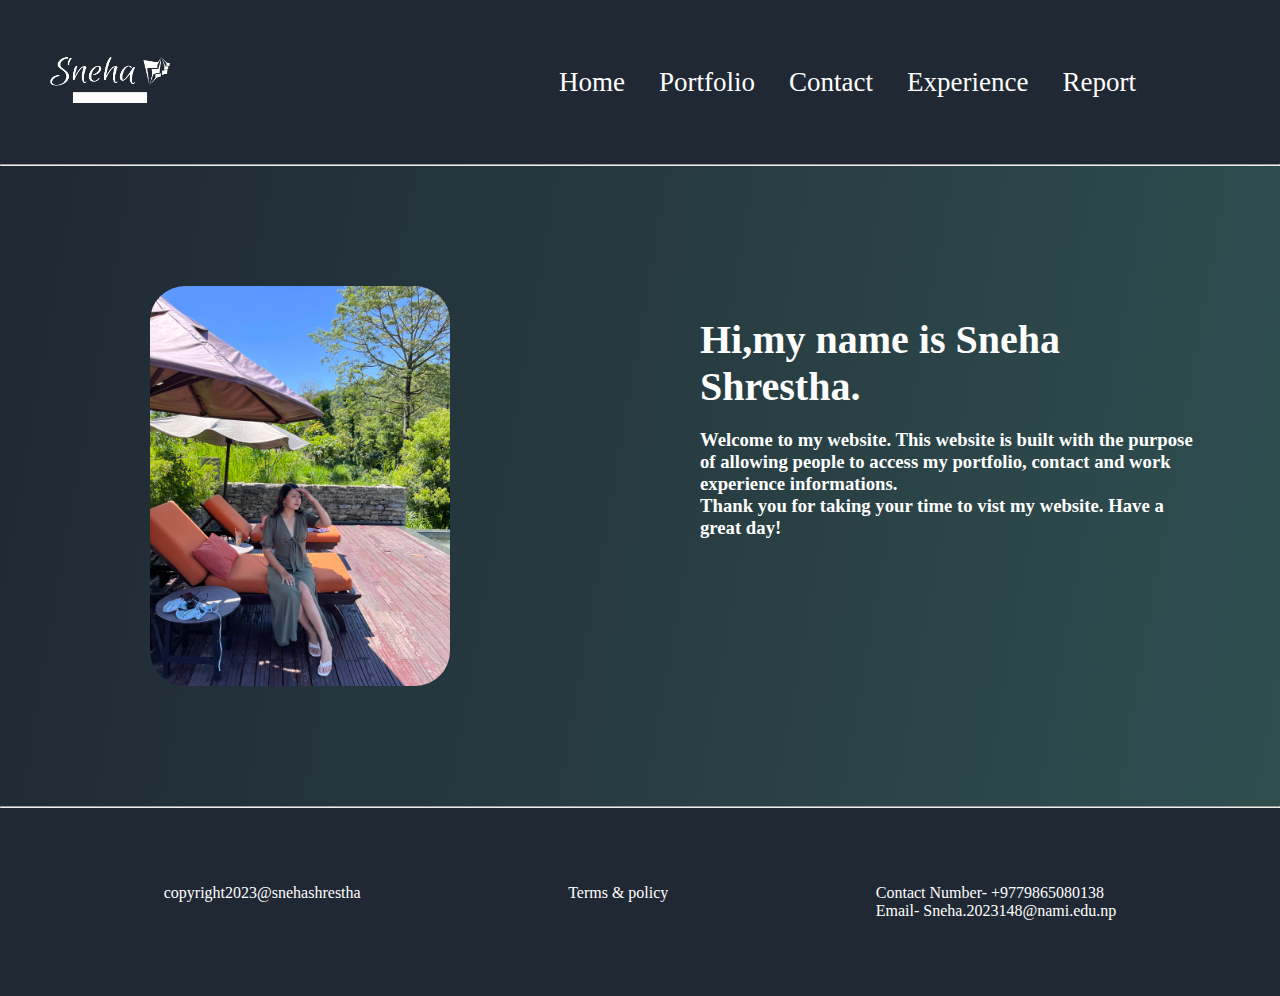
<file: index.html>
<!DOCTYPE html>
<html lang="en">
  <head>
    <meta charset="UTF-8" >
    <meta http-equiv="X-UA-Compatible" content="IE=edge" >
    <meta name="viewport" content="width=device-width, initial-scale=1.0" >
    <title>home page</title>
    <link
      rel="stylesheet"
      href="https://fonts.googleapis.com/css2?family=Material+Symbols+Outlined:opsz,wght,FILL,GRAD@48,400,0,0"
    >

    <link rel="stylesheet" href="./css/style.css" >
  </head>
  <body>
    <div>
      <nav class="nav-main">
        <div class="nav_main_left">
          <img src="img/sneha-logo-2-removebg-preview.png"alt="my logo" >
        </div>
        <ul class="nav-body">
          <li class="nav-main-body"><a href="index.html"> Home</a></li>
          <li class="nav-main-body"><a href="portfolio.html"> Portfolio</a></li>
          <li class="nav-main-body"><a href="contact.html"> Contact</a></li>
          <li class="nav-main-body">
            <a href="workexperience.html">Experience</a>
          </li>
          <li class="nav-main-body"><a href="sitereport.html"> Report</a></li>
        </ul>
        <span class="material-symbols-outlined"> menu </span>
      </nav>
    </div>
    <hr >
    <div class="main_body1">
      <!--Starting body paragraph-->

      <div class="img-one">
        <img src="./img/pkr.jpg" alt="#">
      </div>
      <div class="main_body_right">
        <h1 class="title_main">Hi,my name is Sneha Shrestha.</h1>
        <h3 class="my-detail">
          Welcome to my website. This website is built with the purpose of
          allowing people to access my portfolio, contact and work experience
          informations.<br >
          Thank you for taking your time to vist my website. Have a great day!
        </h3>
      </div>
    </div>
    <hr >
    <footer class="footer-one">
      <div>
        <p>copyright2023@snehashrestha</p>
      </div>
      <div>
        <p>Terms & policy</p>
      </div>
      <div>
        <p>
          Contact Number- +9779865080138 <br >
          Email- Sneha.2023148@nami.edu.np
        </p>
      </div>
    </footer>
  </body>
</html>
</file>
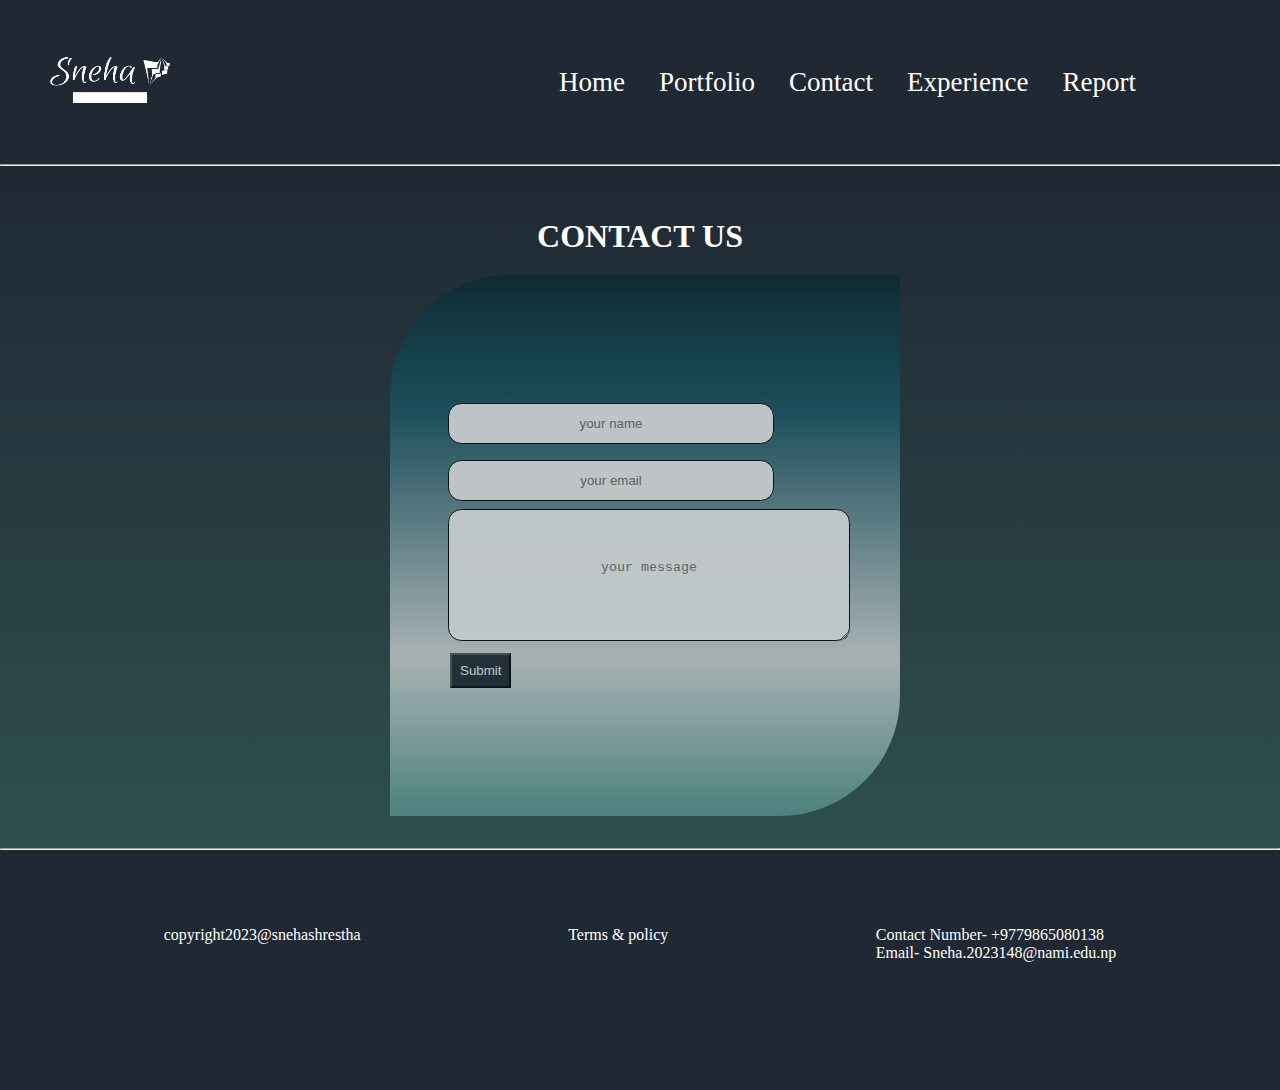
<file: contact.html>
<!DOCTYPE html>
<html lang="en">
  <head>
    <meta charset="UTF-8">
    <meta http-equiv="X-UA-Compatible" content="IE=edge">
    <meta name="viewport" content="width=device-width, initial-scale=1.0">
    <title>Contact page</title>
    <link
      rel="stylesheet"
      href="https://fonts.googleapis.com/css2?family=Material+Symbols+Outlined:opsz,wght,FILL,GRAD@48,400,0,0"
    >
    <link rel="stylesheet" href="./css/style.css" >
    <link rel="stylesheet" href="./css/contact.css" >
  </head>
  <body>
    <div>
      <div>
        <nav class="nav-main">
          <div class="nav_main_left">
            <img src="img/sneha-logo-2-removebg-preview.png" alt="my logo">
          </div>
          <ul class="nav-body">
            <li class="nav-main-body"><a href="index.html"> Home</a></li>
            <li class="nav-main-body"><a href="portfolio.html"> Portfolio</a></li>
            <li class="nav-main-body"><a href="contact.html"> Contact</a></li>
            <li class="nav-main-body">
              <a href="workexperience.html">Experience</a>
            </li>
            <li class="nav-main-body"><a href="sitereport.html"> Report</a></li>
          </ul>
          <span class="material-symbols-outlined"> menu </span>
        </nav>
        <hr>
      </div>
      <!--form started-->
      <div class="mom-div">
        <h1>CONTACT US</h1>
        <div class="right_box">
          <form method="get" >
            <input placeholder="your name" type="text">
            <input placeholder="your email" type="email">
            <textarea placeholder="your message"></textarea>
            <div class="submit">
              <button>Submit</button>
            </div>
          </form>
        </div>
      </div>
    </div>
    <hr >
    <footer class="footer-one">
      <div>
        <p>copyright2023@snehashrestha</p>
      </div>
      <div>
        <p>Terms & policy</p>
      </div>
      <div>
        <p>
          Contact Number- +9779865080138 <br >
          Email- Sneha.2023148@nami.edu.np
        </p>
      </div>
    </footer>
</html>
</file>
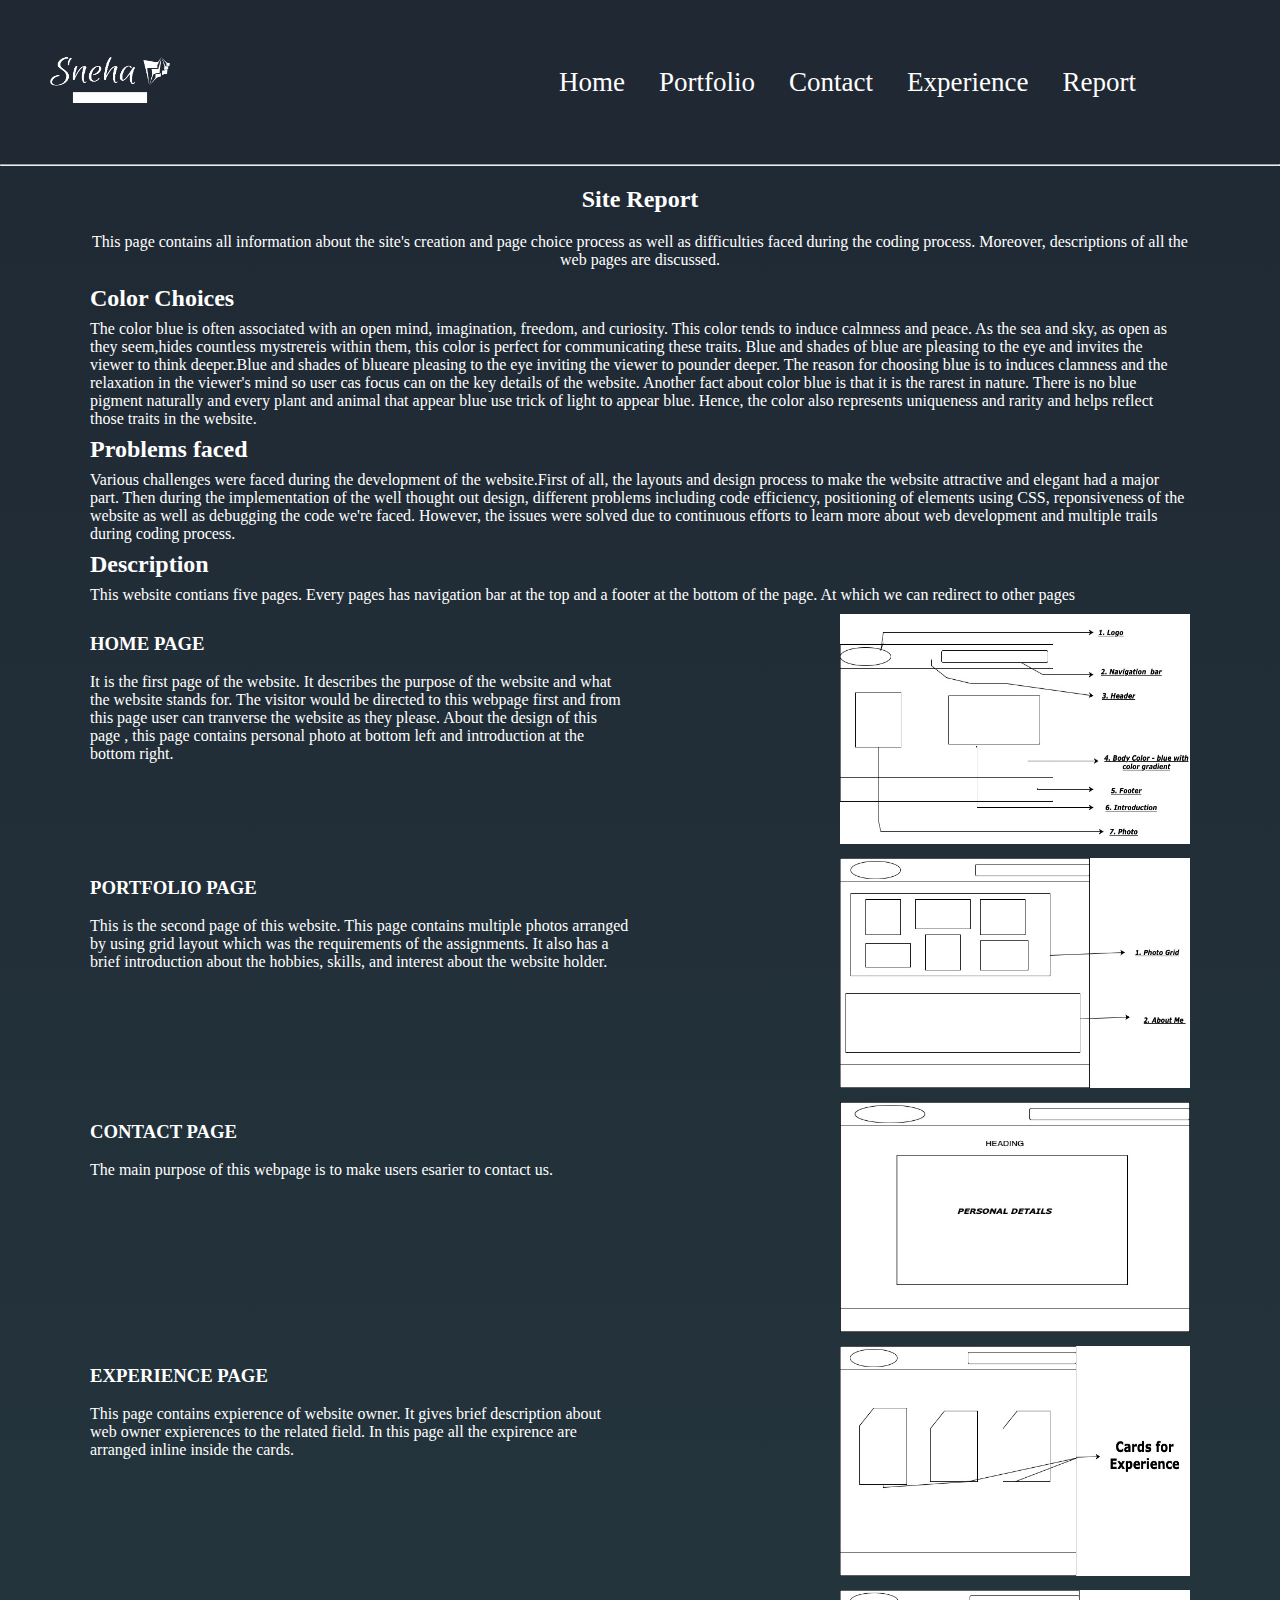
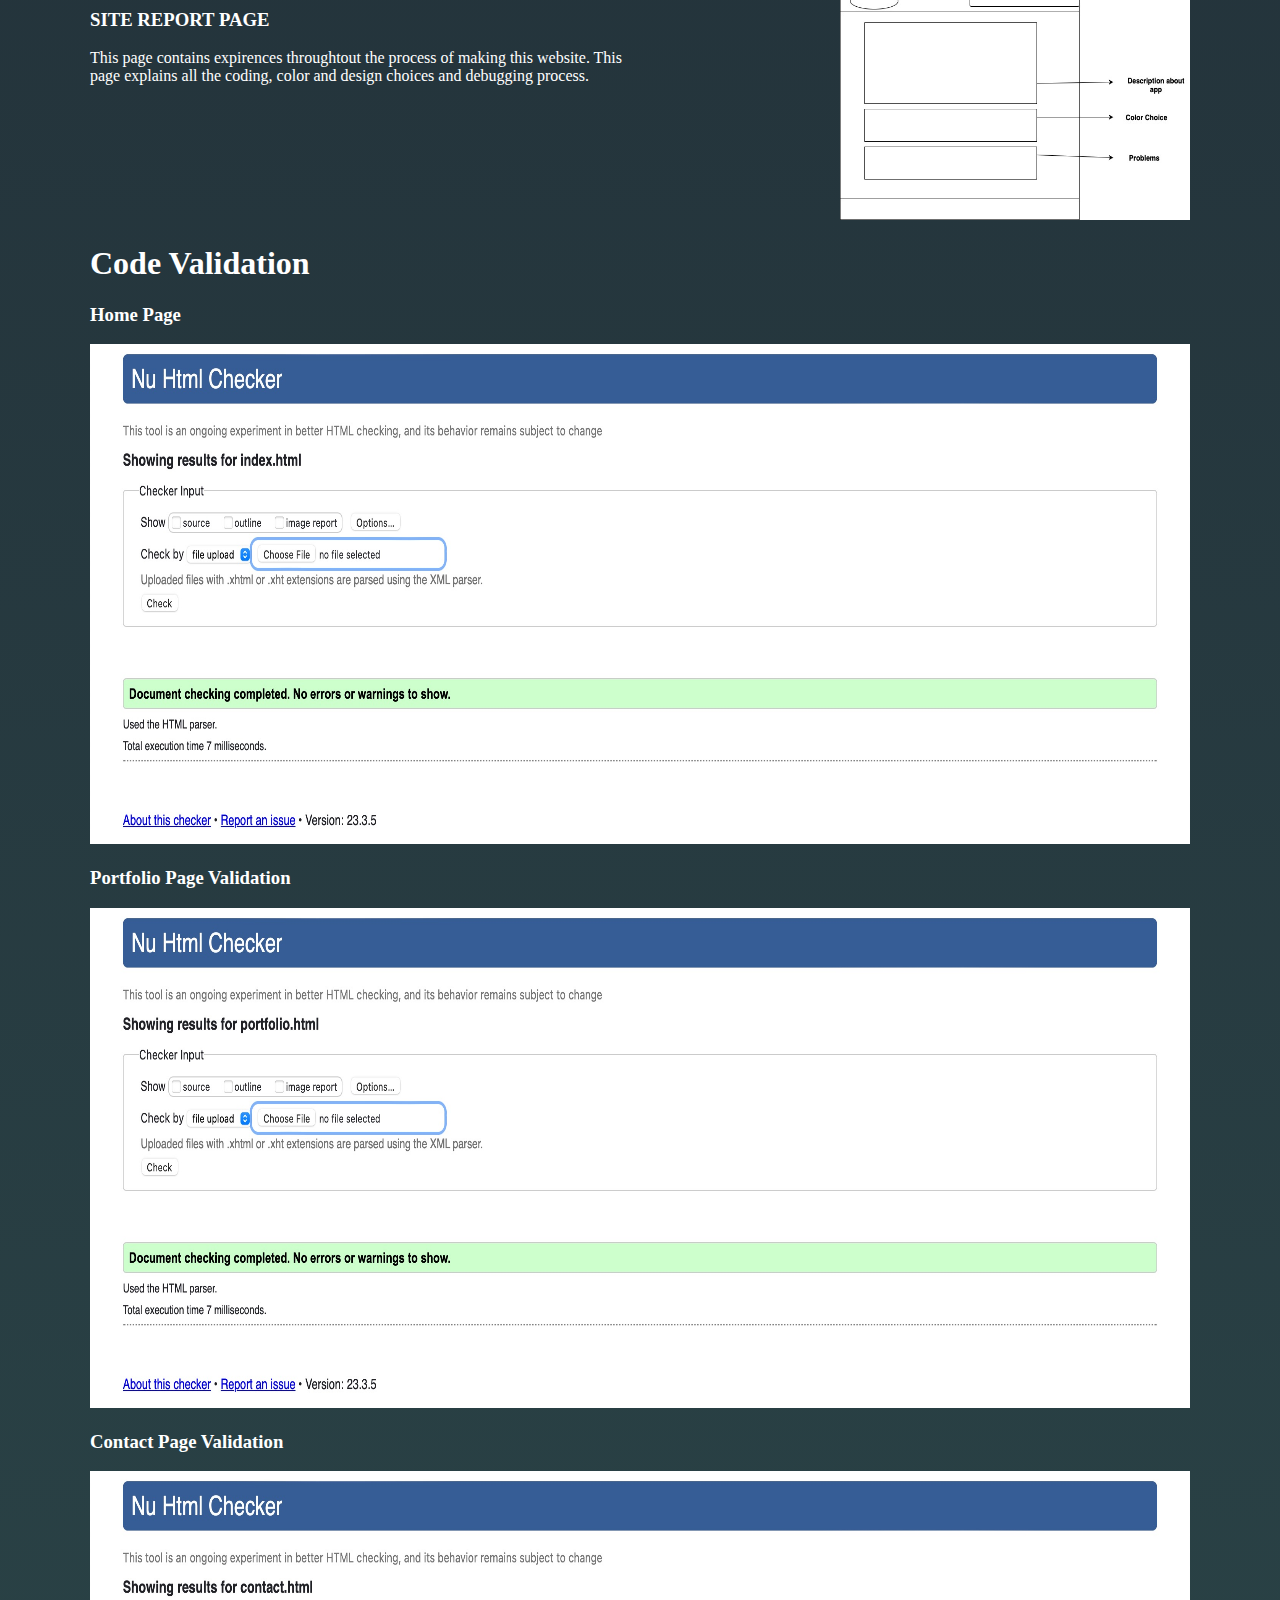
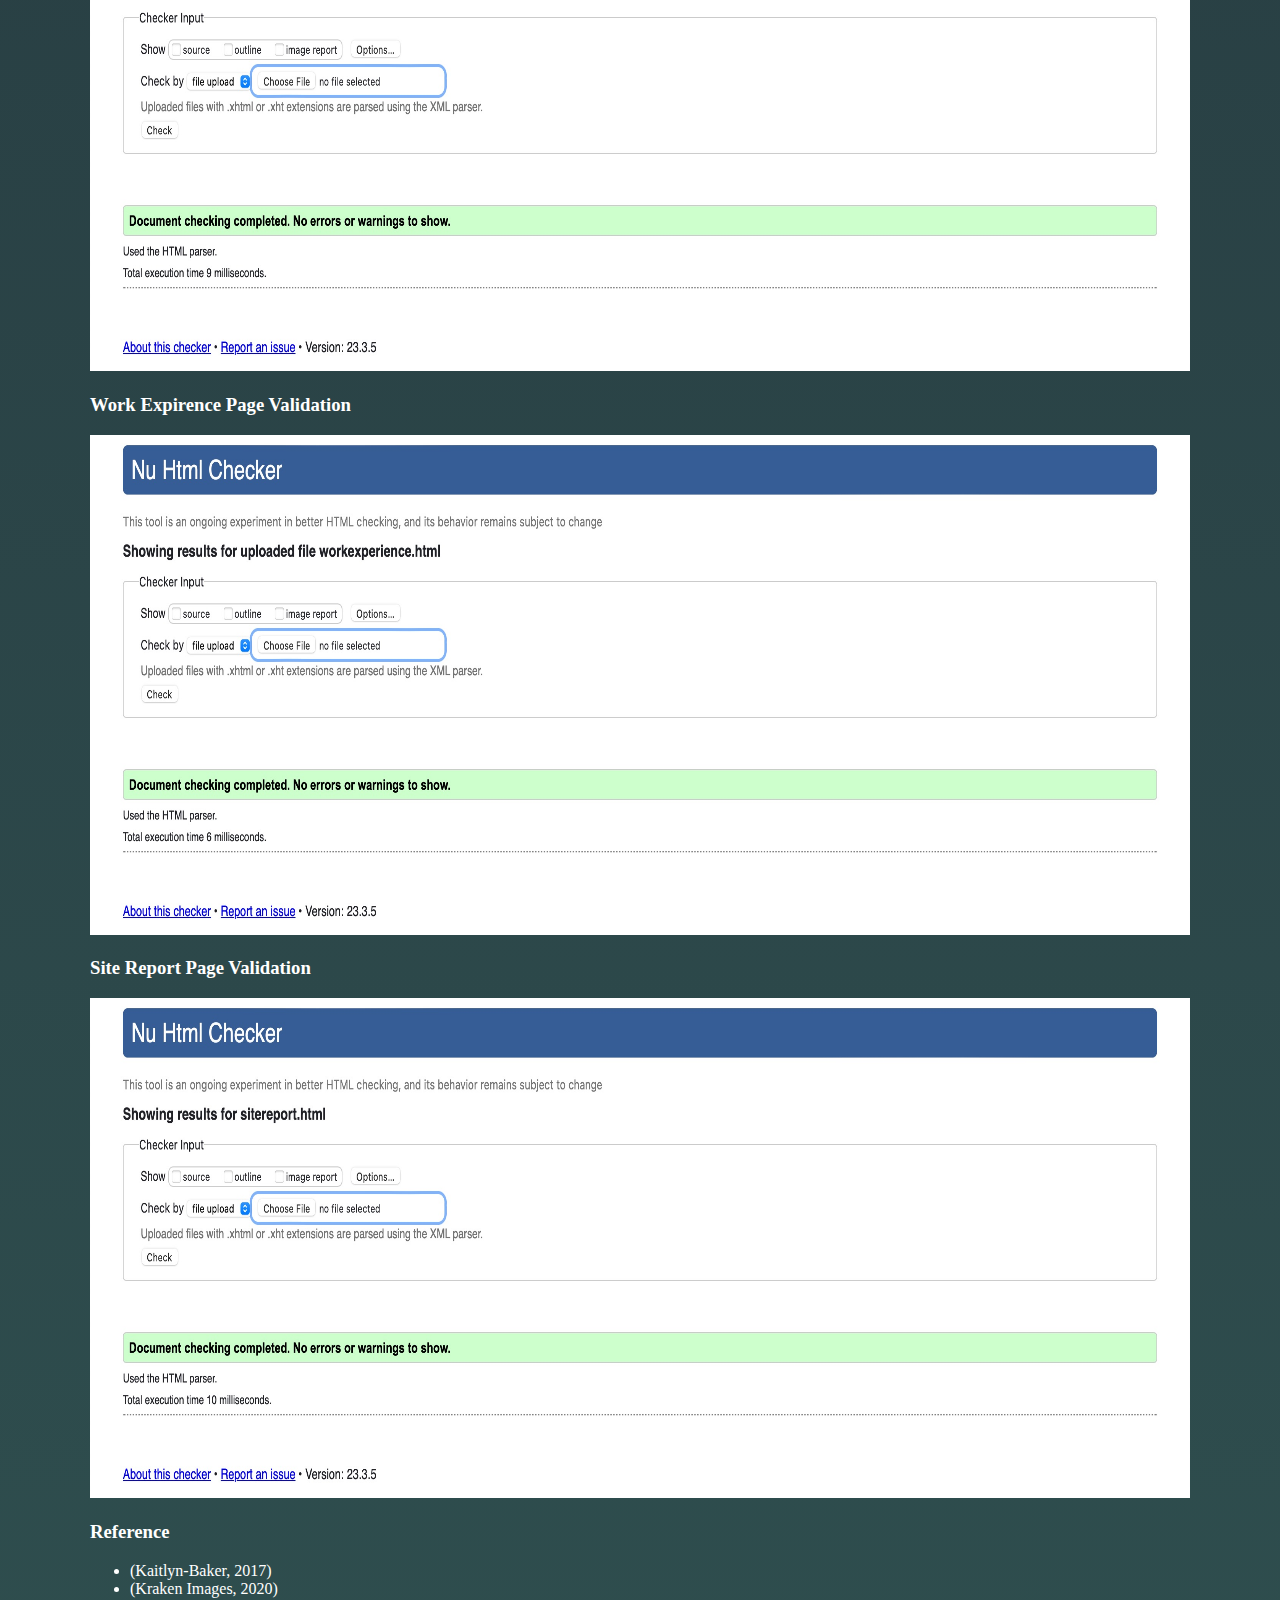
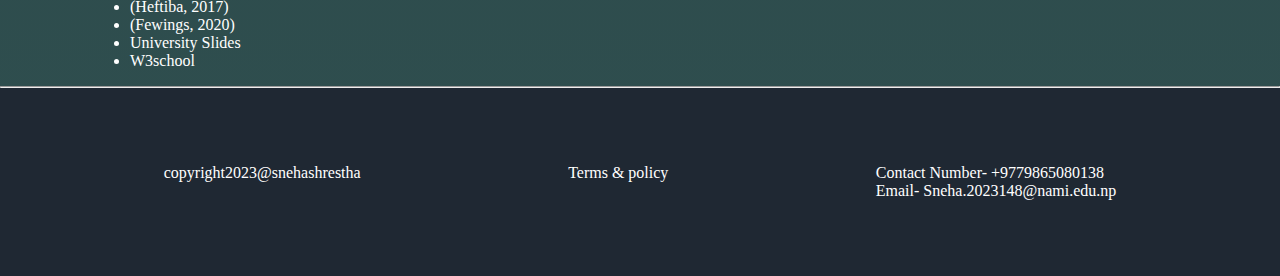
<file: sitereport.html>
<!DOCTYPE html>
<html lang="en">
  <head>
    <meta charset="UTF-8">
    <meta http-equiv="X-UA-Compatible" content="IE=edge">
    <meta name="viewport" content="width=device-width, initial-scale=1.0">
    <title>Report</title>
    <link
      rel="stylesheet"
      href="https://fonts.googleapis.com/css2?family=Material+Symbols+Outlined:opsz,wght,FILL,GRAD@48,400,0,0"
    >
    <link rel="stylesheet" href="./css/style.css">
    <link rel="stylesheet" href="./css/report.css">
  </head>
  <body>
    <div>
      <nav class="nav-main">
        <div class="nav_main_left">
          <img src="img/sneha-logo-2-removebg-preview.png" alt="my logo">
        </div>
        <ul class="nav-body">
          <li class="nav-main-body"><a href="index.html"> Home</a></li>
          <li class="nav-main-body"><a href="portfolio.html"> Portfolio</a></li>
          <li class="nav-main-body"><a href="contact.html"> Contact</a></li>
          <li class="nav-main-body">
            <a href="workexperience.html">Experience</a>
          </li>
          <li class="nav-main-body"><a href="sitereport.html"> Report</a></li>
        </ul>
        <span class="material-symbols-outlined"> menu </span>
      </nav>
    </div>
    <hr>
    <div class="deo-main">
      <!--main div-->
      <div>
        <!--child div 1-->
        <h2 class="rio-main">Site Report</h2>
        <!-- topic of the report-->
        <p class="report_title">
          This page contains all information about the site's creation and page
          choice process as well as difficulties faced during the coding
          process. Moreover, descriptions of all the web pages are discussed.
        </p>
      </div>
      <div>
        <!--child div 3-->
        <h2 class="descri"> Color Choices</h2>
        <!--the color i used-->
        <p class="p_desc">
           The color blue is often associated with
          an open mind, imagination, freedom, and curiosity. This color tends to
          induce calmness and peace. As the sea and sky, as open as they
          seem,hides countless mystrereis within them, this color is perfect for
          communicating these traits. Blue and shades of blue are pleasing to
          the eye and invites the viewer to think deeper.Blue and shades of blueare pleasing to the eye inviting the viewer to pounder deeper. The reason for choosing blue is to induces clamness and the relaxation in the viewer's mind so user cas focus can on the key details of the website. Another fact about color blue is that it is the rarest in nature. There is no blue pigment naturally and every plant and animal that appear blue use trick of light to appear blue. Hence, the color also represents uniqueness and rarity and helps reflect those traits in the website.
        </p>
      </div>
      <div>
        <!--child div4-->
        <h2 class="descri">Problems faced</h2>
        <!--my personal expirence during developing this website-->

        <p class="p_desc">
          Various challenges were faced during the development of the website.First of all, the layouts and design process to make the website attractive and elegant had a major part. Then during the implementation of the well thought out design, different problems including code efficiency, positioning of elements using CSS, reponsiveness of the website as well as debugging  the code we're faced. However, the issues were solved due to continuous efforts to learn more about web development and multiple trails during coding process.
        </p> 
        
      </div>
      <div>
        <!--child div 2-->
        <h2 class="descri">Description</h2>
        <!--description about the website-->

        <p class="p_desc">  This website contians five pages. Every pages has navigation bar at the top and a footer at the bottom of the page. At which we can redirect to other pages </p>
        <div class="parent_d">
          <div class="parent_d_left">
            <h3>HOME PAGE</h3>
            <p> It is the first page of the website. It describes the purpose of the website and what the website stands for. The visitor would be directed to this webpage first and from this page user can tranverse the website as they please. About the design of this page , this page contains personal photo at bottom left and introduction at the bottom right.</p>
          </div>
          <div class="parent_d_right">
            <img src="img/wh.jpg" alt="wireframe of home page">
          </div>
        </div>
        <div class="parent_d">
          <div class="parent_d_left">
            <h3>PORTFOLIO PAGE</h3>
            <p>This is the second page of this website. This page contains multiple photos arranged by using grid layout which was the requirements of the assignments. It also has a brief introduction about the hobbies, skills, and interest about the website holder. </p>
          </div>
          <div class="parent_d_right">
            <img src="img/wp.jpg" alt="wireframe of portfolio page">
          </div>
        </div>
        <div class="parent_d">
          <div class="parent_d_left">
            <h3>CONTACT PAGE</h3>
            <p>The main purpose of this webpage is to make users esarier to contact us.  </p>
          </div>
          <div class="parent_d_right">
            <img src="img/wc.jpg" alt="wireframe of contact page">
          </div>
        </div>
        <div class="parent_d">
          <div class="parent_d_left">
            <h3>EXPERIENCE PAGE</h3>
            <p>This page contains expierence of website owner. It gives brief description about web owner expierences to the related field. In this page all the expirence are arranged inline inside the cards.</p>
          </div>
          <div class="parent_d_right">
            <img src="img/we.jpg" alt="wireframe of expirence page">
          </div>
        </div>
        <div class="parent_d">
          <div class="parent_d_left">
            <h3>SITE REPORT PAGE</h3>
            <p>This page contains expirences throughtout the process of making this website. This page explains all the coding, color and design choices and debugging process.</p>
          </div>
          <div class="parent_d_right">
            <img src="img/ws.jpg" alt="wireframe of report page">
          </div>
        </div>

      </div>
      <div>
        <h1>Code Validation</h1>
        <h3>Home Page</h3>

        <div class="valii-h">
          <img src="img/sh.jpeg" alt="validation of home page" >
        </div>
        <h3> Portfolio Page Validation</h3>
        <div class="valii-h">
          <img src="img/sp.jpeg" alt="validation of portfolio page">
        </div>
        <h3> Contact Page Validation</h3>
        <div class="valii-h">
          <img src="img/sc.jpeg" alt="validation of contact page">
        </div>
        <h3> Work Expirence  Page Validation</h3>
        <div class="valii-h">
          <img src="img/se.jpeg" alt="validation of expirence page">

        </div>
      
        <h3> Site Report Page Validation</h3>
        <div class="valii-h">
          <img src="img/ss.jpeg" alt="validation of report page">

        </div>
      
      </div>
      <div class="reeee">
        <h3>Reference</h3>
         <ul>
          <li>(Kaitlyn-Baker, 2017)</li>
          <li>(Kraken Images, 2020)</li>
          <li>(Heftiba, 2017)</li>
          <li>(Fewings, 2020)</li>
          <li>University Slides</li>
          <li> W3school</li>

         </ul>
          
         
      </div>
   
    </div>
    <hr >
    <footer class="footer-one">
      <div>
        <p>copyright2023@snehashrestha</p>
      </div>
      <div>
        <p>Terms & policy</p>
      </div>
      <div>
        <p>
          Contact Number- +9779865080138 <br>
          Email- Sneha.2023148@nami.edu.np
        </p>
      </div>
    </footer>
    
  </body>
</html>
</file>
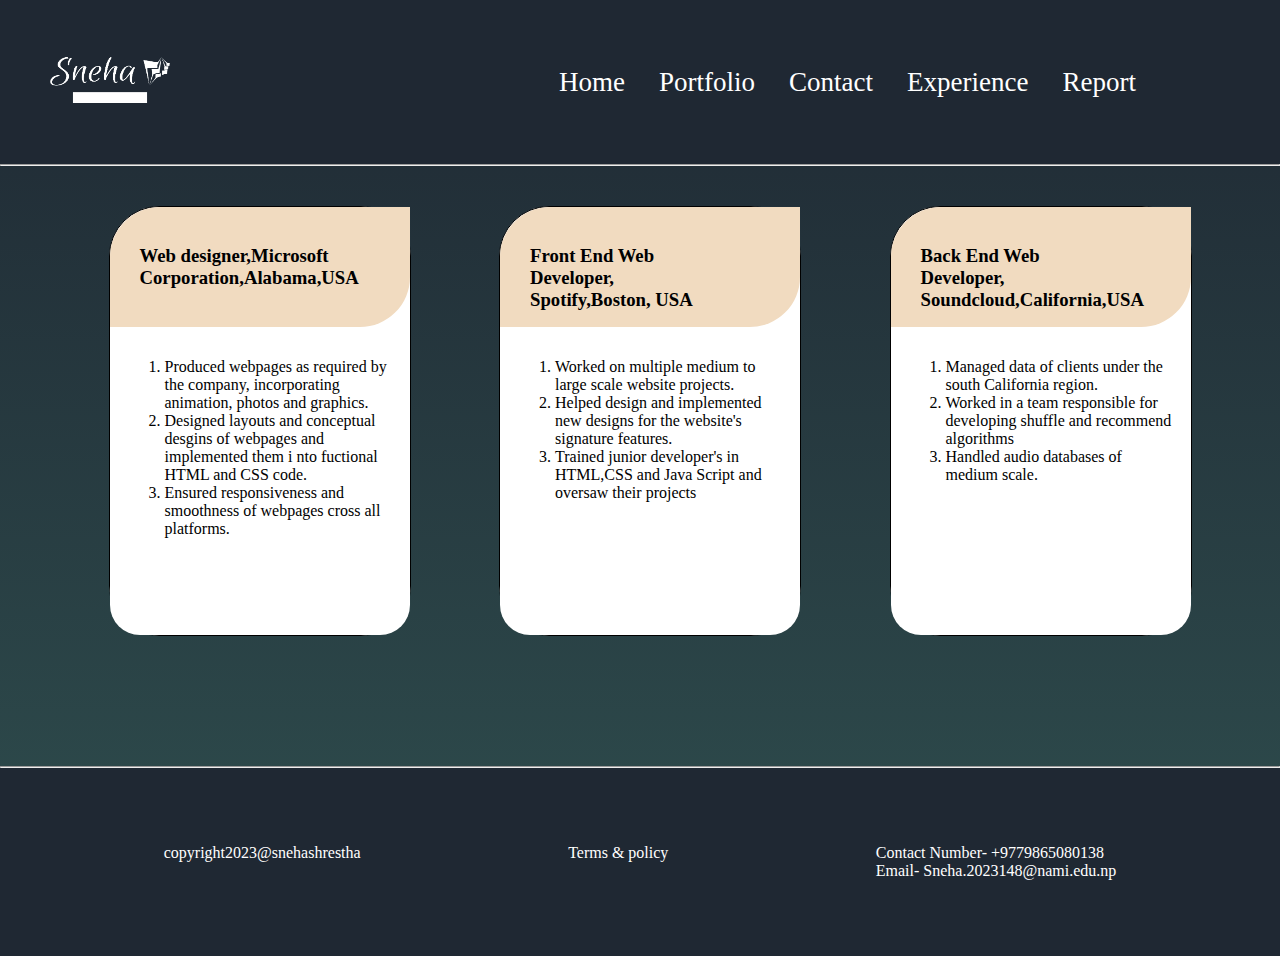
<file: workexperience.html>
<!DOCTYPE html>
<html lang="en">
  <head>
    <meta charset="UTF-8" >
    <meta http-equiv="X-UA-Compatible" content="IE=edge" >
    <meta name="viewport" content="width=device-width, initial-scale=1.0" >
    <title>Work Experience</title>
    <link
      rel="stylesheet"
      href="https://fonts.googleapis.com/css2?family=Material+Symbols+Outlined:opsz,wght,FILL,GRAD@48,400,0,0"
    />
    <link rel="stylesheet" href="css/experience.css" >
    <link rel="stylesheet" href="./css/style.css" >
  </head>
  <body>
    <div>
      <nav class="nav-main">
        <div class="nav_main_left">
          <img src="img/sneha-logo-2-removebg-preview.png" alt="my logo">
        </div>
        <ul class="nav-body">
          <li class="nav-main-body"><a href="index.html"> Home</a></li>
          <li class="nav-main-body"><a href="portfolio.html"> Portfolio</a></li>
          <li class="nav-main-body"><a href="contact.html"> Contact</a></li>
          <li class="nav-main-body">
            <a href="workexperience.html">Experience</a>
          </li>
          <li class="nav-main-body"><a href="sitereport.html"> Report</a></li>
        </ul>
        <span class="material-symbols-outlined"> menu </span>
      </nav>
      <hr >
    </div>
    <div class="cuboid">
      <div class="mom_exp">
        <div class="card_papa">
          <div class="card_head">
            <h3>Web designer,Microsoft Corporation,Alabama,USA</h3>
            <!-- first starting paragraph of expierence -->
          </div>
          <div class="card_body">
            <ol>
              <li>
                Produced webpages as required by the company, incorporating
                animation, photos and graphics.
              </li>
              <li>
                Designed layouts and conceptual desgins of webpages and
                implemented them i nto fuctional HTML and CSS code.
              </li>
              <li>
                Ensured responsiveness and smoothness of webpages cross all
                platforms.
              </li>
            </ol>
          </div>
        </div>
        <div class="card_papa">
          <div class="card_head">
            <h3>Front End Web Developer, Spotify,Boston, USA</h3>
            <!--second paragraph of expierence  -->
          </div>
          <div class="card_body">
            <ol>
              <li>
                Worked on multiple medium to large scale website projects.
              </li>
              <li>
                Helped design and implemented new designs for the website's
                signature features.
              </li>
              <li>
                Trained junior developer's in HTML,CSS and Java Script and
                oversaw their projects
              </li>
            </ol>
          </div>
        </div>
        <div class="card_papa">
          <div class="card_head">
            <h3>Back End Web Developer, Soundcloud,California,USA</h3>
            <!-- third paragraph of expierence  -->
          </div>
          <div class="card_body">
            <ol>
              <li>
                Managed data of clients under the south California region.
              </li>
              <li>
                Worked in a team responsible for developing shuffle and
                recommend algorithms
              </li>
              <li>Handled audio databases of medium scale.</li>
            </ol>
          </div>
        </div>
      </div>
    </div>
    <hr >
    <footer class="footer-one">
      <div>
        <p>copyright2023@snehashrestha</p>
      </div>
      <div>
        <p>Terms & policy</p>
      </div>
      <div>
        <p>
          Contact Number- +9779865080138 <br >
          Email- Sneha.2023148@nami.edu.np
        </p>
      </div>
    </footer>
  </body>
</html>
</file>
<file: css/style.css>
body {
    margin: 0px;
}

.nav-main {


    background-color: #1F2833;
    padding: 30px;
    display: flex;
    justify-content: space-between;
    align-items: center;

}

.nav_main_left img {
    width: 160px;
    height: 100px;
}

.nav-body {
    list-style-type: none;
    width: 701px;

}

.nav-main-body a {

    padding: 10px;
    font-size: 20px;
    color: white;
    text-decoration: none;
    padding-right: 20px;
    font-size: 27px;

}

a:hover {
    color: aqua;
}


.img-one {
    text-align: center;
    width: 600px;
    margin-top: 120px;
}

.img-one img {
    width: 50%;
    border-radius: 35px;
}

.nav-main-body {
    display: inline
}

.hi-detail {
    padding-top: 2em;
    padding-left: 15em;
    font-family: 'Times New Roman', Times, serif;

}

.footer-one {

    display: flex;
    justify-content: space-around;
    background-color: #1F2833;
    padding: 60px;
    color: white;

}



hr {
    margin: 0px;
}

.main_body1 {
    height: auto;
    background-image: linear-gradient(100deg, #1F2833, darkslategrey);
    display: grid;
    grid-template-columns: 700px 500px;
    grid-template-rows: 640px;
    animation-name: moving;
    animation-duration: 3s;
    animation-iteration-count: infinite;
    transition: 0.8s;
    animation-fill-mode: backwards;
    animation-direction: reverse;

}

.material-symbols-outlined {
    color: white;
    display: none;
}

@keyframes moving {
    0% {
        background-image: linear-gradient(100deg, #1F2833, darkslategrey);
    }

    20% {
        background-image: linear-gradient(120deg, #1F2833, darkslategrey);
    }

    40% {
        background-image: linear-gradient(140deg, #1F2833, darkslategrey);
    }

    60% {
        background-image: linear-gradient(160deg, #1F2833, darkslategrey);
    }

    80% {
        background-image: linear-gradient(180deg, #1F2833, darkslategrey);
    }

    100% {
        background-image: linear-gradient(200deg, #1F2833, darkslategrey);
    }

}

.main_body1 h1 {
    margin: 0px;
}

.main_body1 h2 {
    color: rgb(200, 200, 200);
    line-height: 40px;
}

.main_body_right {
    padding-top: 150px;
    color: white;
}

.title_main {
    font-size: 40px;
}

@media only screen and (max-width: 500px) {
    .footer-one {
        padding: 20px 0px;
    }

    .material-symbols-outlined {
        display: block;
    }



    body {
        font-size: 10px;
    }

    .main_body1 {
        grid-template-columns: auto;
        grid-template-rows: auto;

    }

    .img-one {
        width: 375px;
        margin-top: 40px;
    }

    .img-one img {
        width: 80%;
        height: auto;
    }

    .nav-body {
        display: none;
    }

    .main_body_right {
        padding-top: 40px;
    }

    .main_body_right h1 {
        font-size: 42px;
        text-align: center;
    }

    .my-detail {
        font-size: 30px;
        text-align: justify;
        padding: 20px;
    }
}
</file>
<file: css/contact.css>
.mom-div {
    padding: 2em 0px;
    height: auto;
    color: white;
    background-image: linear-gradient(to bottom, #1F2833, darkslategrey);
}

.mom-div h1 {
    margin: 0px;
    text-align: center;
    padding: 20px 0px;
}

.right_box {
    margin: auto;
    width: 500px;

}

.right_box form {
    width: 410px;
    margin: auto;
    padding: 120px 50px;
    background-image: linear-gradient(rgb(5, 43, 50), rgb(26, 91, 106) 25.63%, rgba(222, 225, 226, 1) 70.59%, rgb(90, 152, 146));
    opacity: 0.7;
    border-radius: 120px 0px;
    animation-name: form;
    animation-duration: 2s;
}

@keyframes form {
    0% {
        transform: rotate(0deg) scaleY(1.6);

    }

    40% {
        transform: rotate(90deg);
    }

    60% {
        transform: rotate(120deg);
    }

    100% {
        transform: rotate(0deg);
    }
}

.left_box {
    margin: 110px 170px;

}

form input {
    padding: 12px;
    width: 300px;
    text-align: center;
    border: 1px solid black;
    margin: 8px;
    border-radius: 1em;
}

form textarea {
    margin-left: 8px;
    padding: 50px;
    width: 300px;
    text-align: center;
    border: 1px solid black;
    border-radius: 1em;
}

.submit button {
    background-color: #1F2833;
    color: white;
    padding: 8px;

}

.submit {
    text-align: left;
    margin: 8px 10px;
    width: 300px;
}

.submit button:hover {
    background-color: antiquewhite;
    color: #1F2833;
}

.footer-one {
    height: 120px;
}

@media only screen and (max-width:700px) {
    .right_box {
        width: auto;
    }

    form textarea {
        width: auto;
    }

    .right_box form {
        width: auto;
        padding: 80px 50px;
    }

    .footer-one {
        height: auto;
    }

    .mom-div .right_box form input {
        width: 270px;
    }

}
</file>
<file: css/report.css>
.rio-main {
    text-align: center;
}

.deo-main {
    width: 1100px;
    margin: auto;
    font-family: serif;
}

body {
    background-image: linear-gradient(to bottom, #1F2833, darkslategrey);
    color: white;
    height: auto;
}

.report_title {
    text-align: center;
}

.descri {
    margin: 0px;
}

.p_desc {
    margin: 8px 0px;
}

.parent_d {
    display: flex;
    justify-content: space-between;
    margin-top: 10px;
}

.parent_d_left {
    width: 540px;
}

.parent_d_right img {
    width: 350px;
    height: 230px;
}

.valii-h img {
    height: 500px;
    width: 1100px;


}
</file>
<file: css/experience.css>
.cuboid {
    width: auto;
    margin: auto;
    height: 600px;
}

.mom_exp {
    display: flex;
    padding: 40px;
    padding-left: 20px;
    justify-content: space-evenly;
}

.card_papa {
    width: 300px;
    height: auto;
    border: 1px solid black;
    border-radius: 50px;
    background-color: white;
    margin-left: 40px;
}

body {
    background-image: linear-gradient(to bottom, #1F2833, darkslategrey);
}

.card_head {
    width: 300px;
    height: 5em;
    background-color: rgb(241, 219, 192);
    border-radius: 50px 0px;
    padding: 20px 0px;
    transition: 0.6s;
}



.card_head h3 {
    width: 200px;
    margin: 0px;
    padding-top: 18px;
    padding-left: 30px;
}

.card_body {
    width: 270px;
    height: 278px;
    background-color: white;
    margin: 0px auto;
    color: black;
    padding: 15px;
    border-radius: 30px;
}

.card_papa:hover .card_head {
    transform: scale(1.1);
    transition: 0.7s;
}

@media only screen and (max-width: 700px) {

    .cuboid {
        height: auto;
    }

    .mom_exp {
        flex-direction: column;
    }

    .card_papa {
        margin-top: 10px;
        margin-left: 20px;
    }
}
</file>
